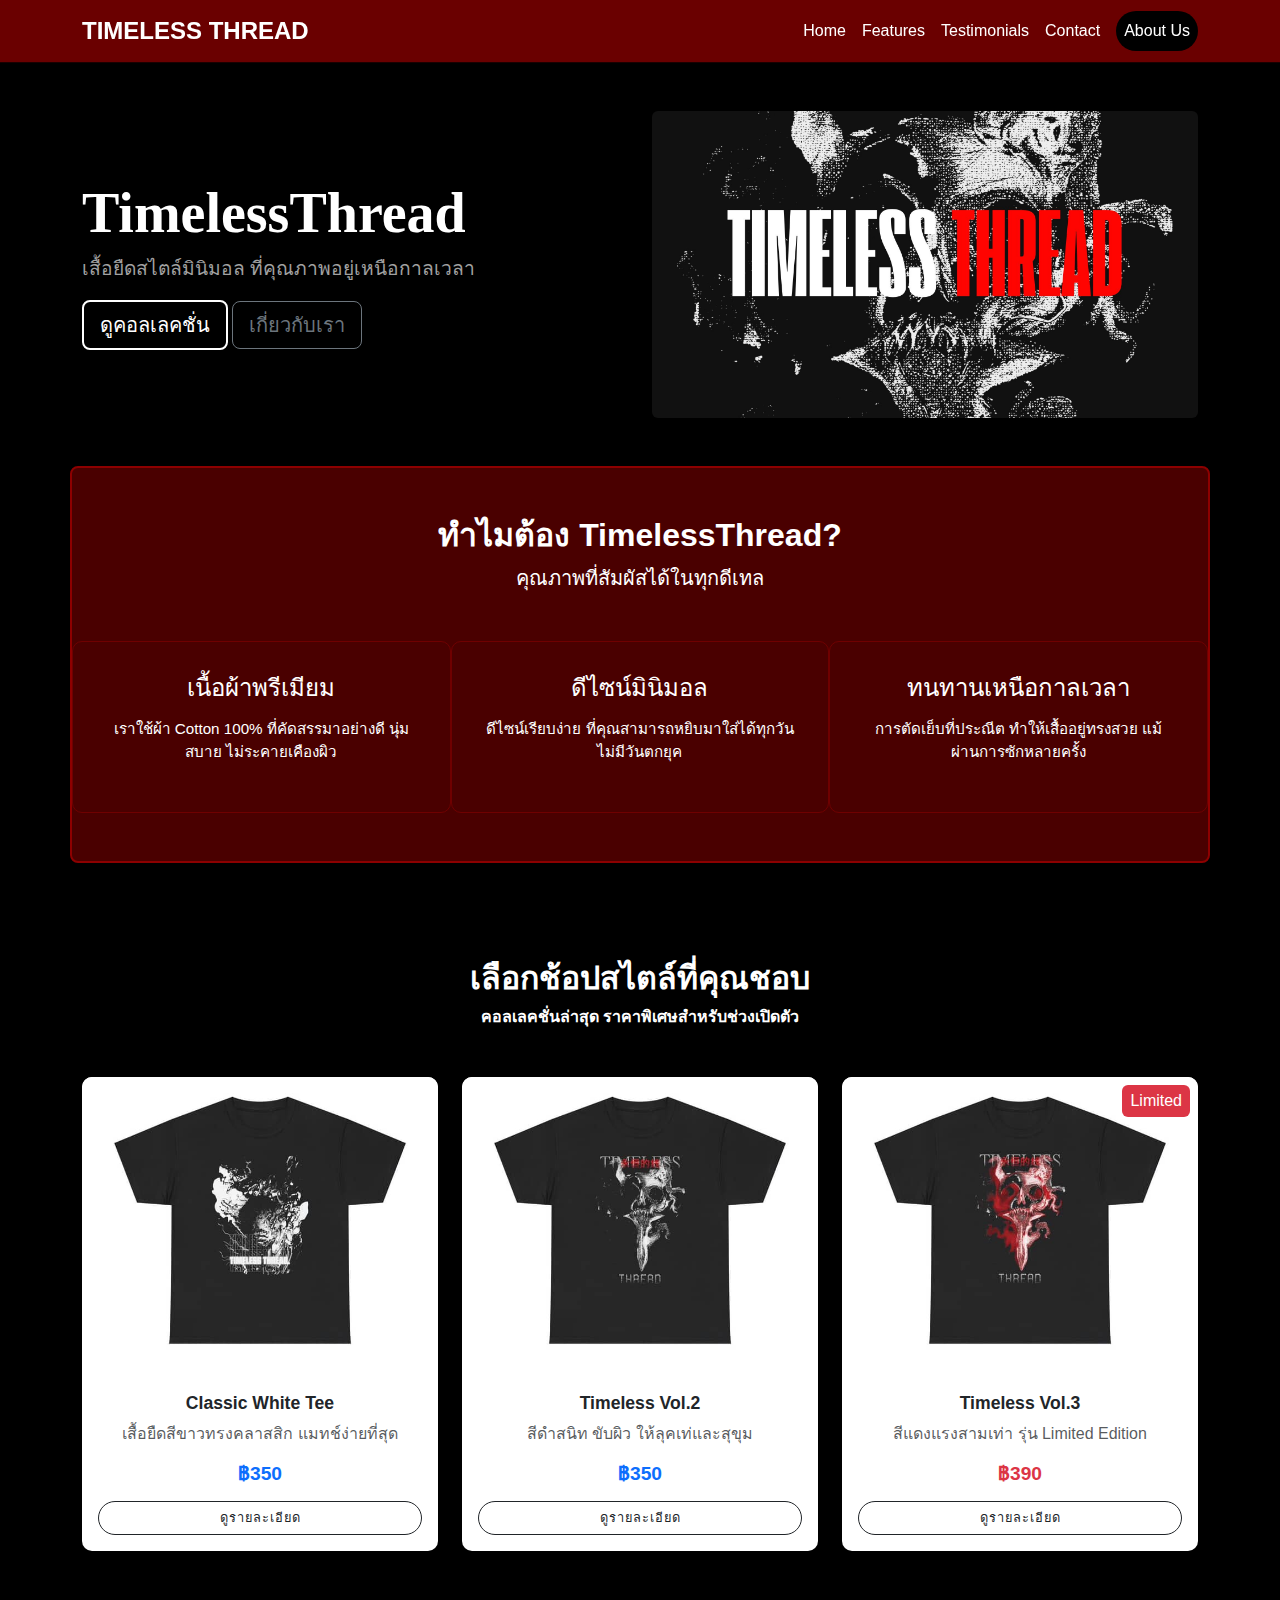
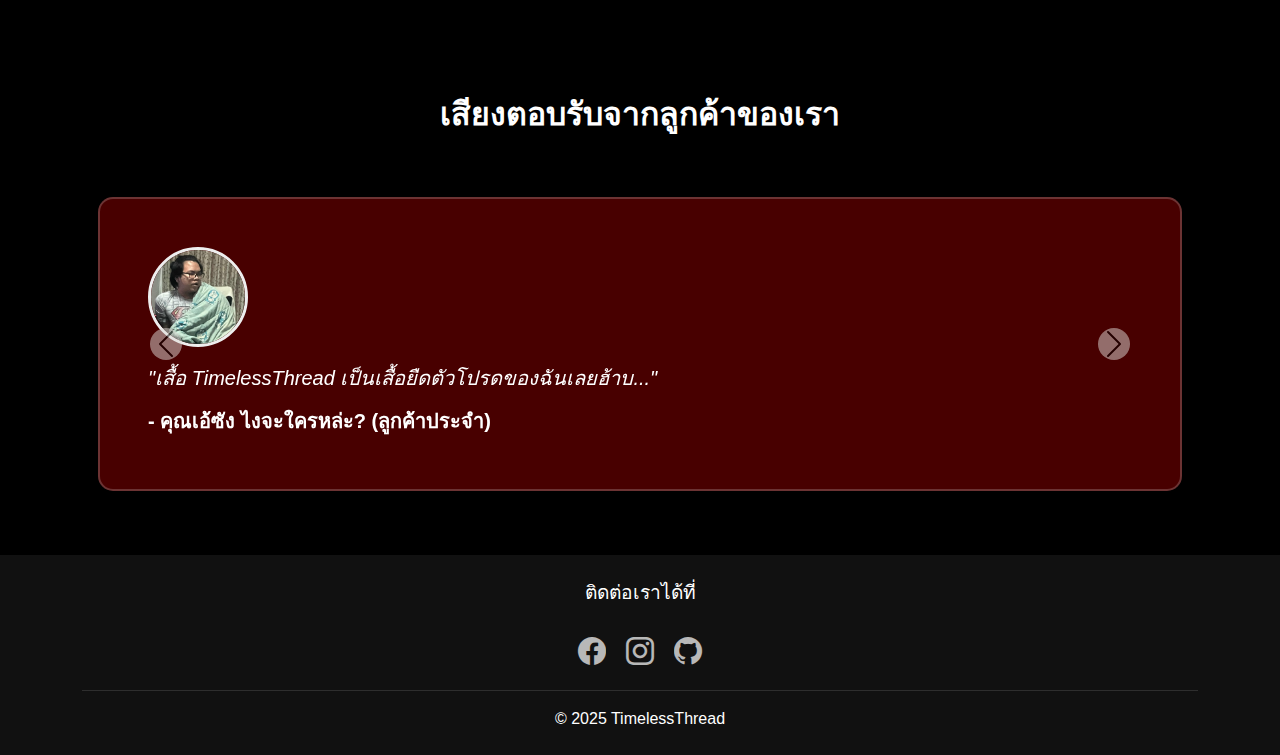
<file: index.html>
<!DOCTYPE html>
<html lang="th">
<head>
    <meta charset="UTF-8">
    <meta name="viewport" content="width=device-width, initial-scale=1.0">
    <title>TimelessThread</title>
    <link href="https://cdn.jsdelivr.net/npm/bootstrap@5.3.3/dist/css/bootstrap.min.css" rel="stylesheet">
    <link rel="stylesheet" href="https://cdn.jsdelivr.net/npm/bootstrap-icons@1.11.3/font/bootstrap-icons.min.css">
    <link rel="stylesheet" href="styles.css">
</head>
<body>

    <nav class="navbar navbar-expand-lg navbar-light sticky-top shadow-sm custom-navbar">
        <div class="container">
            <a class="navbar-brand brand-logo" href="index.html">
                <i class=></i> TIMELESS THREAD
            </a>
            <button class="navbar-toggler" type="button" data-bs-toggle="collapse" data-bs-target="#navbarNav">
                <span class="navbar-toggler-icon"></span>
            </button>
            <div class="collapse navbar-collapse" id="navbarNav">
                <ul class="navbar-nav ms-auto">
                    <li class="nav-item"><a class="nav-link nav-menu-item active" href="#header">Home</a></li>
                    <li class="nav-item"><a class="nav-link nav-menu-item" href="#features">Features</a></li>
                    <li class="nav-item"><a class="nav-link nav-menu-item" href="#testimonials">Testimonials</a></li>
                    <li class="nav-item"><a class="nav-link nav-menu-item" href="#contact">Contact</a></li>
                    <li class="nav-item"><a class="nav-link btn custom-btn-dark ms-lg-2" href="about.html">About Us</a></li>
                </ul>
            </div>
        </div>
    </nav>

    <section id="header" class="hero-section container my-5">
        <div class="row align-items-center">
            <div class="col-md-6 text-center text-md-start">
                <h1 class="display-4 fw-bold hero-title">TimelessThread</h1>
                <p class="lead hero-desc">เสื้อยืดสไตล์มินิมอล ที่คุณภาพอยู่เหนือกาลเวลา</p>
                <div class="hero-buttons">
                    <a href="#features" class="btn btn-primary btn-lg custom-btn-primary">ดูคอลเลคชั่น</a>
                    <a href="about.html" class="btn btn-outline-secondary btn-lg custom-btn-outline">เกี่ยวกับเรา</a>
                </div>
            </div>
            <div class="col-md-6 mt-4 mt-md-0">
                <img src="TIMELESSTHREAD.jpg" class="img-fluid rounded shadow hero-img" alt="Hero Image">

            </div>
        </div>
    </section>

    <section id="features" class="features-section features-dark container my-5 py-5 rounded-3">
        <div class="text-center mb-5">
            <h2 class="new-title1">ทำไมต้อง TimelessThread?</h2>
            <p class="section-subtitle lead">คุณภาพที่สัมผัสได้ในทุกดีเทล</p>
        </div>
        <div class="row">
            <div class="col-md-4 text-center feature-box">
                <h3 class="feature-title">เนื้อผ้าพรีเมียม</h3>
                <p class="feature-desc">เราใช้ผ้า Cotton 100% ที่คัดสรรมาอย่างดี นุ่มสบาย ไม่ระคายเคืองผิว</p>
            </div>
            <div class="col-md-4 text-center feature-box">
                <h3 class="feature-title">ดีไซน์มินิมอล</h3>
                <p class="feature-desc">ดีไซน์เรียบง่าย ที่คุณสามารถหยิบมาใส่ได้ทุกวัน ไม่มีวันตกยุค</p>
            </div>
            <div class="col-md-4 text-center feature-box">
                <h3 class="feature-title">ทนทานเหนือกาลเวลา</h3>
                <p class="feature-desc">การตัดเย็บที่ประณีต ทำให้เสื้ออยู่ทรงสวย แม้ผ่านการซักหลายครั้ง</p>
            </div>
        </div>
    </section>

    <section id="products" class="products-section container my-5 py-5">
        <div class="text-center mb-5">
            <h2 class="section-title fw-bold">เลือกช้อปสไตล์ที่คุณชอบ</h2>
            <p class="section-title1">คอลเลคชั่นล่าสุด ราคาพิเศษสำหรับช่วงเปิดตัว</p>

        </div>

        <div class="row g-4">
            <div class="col-md-4">
                <div class="card h-100 shadow-sm product-card">
                    <img src="TimeBlack.jpg" class="card-img-top product-img" alt="Classic White">
                    <div class="card-body text-center">
                        <h5 class="card-title product-name">Classic White Tee</h5>
                        <p class="card-text text-muted product-desc-short">เสื้อยืดสีขาวทรงคลาสสิก แมทช์ง่ายที่สุด</p>
                        <h4 class="text-primary fw-bold mb-3 product-price">฿350</h4>
                        <a href="product-detail.html?id=1" class="btn btn-outline-dark w-100 custom-btn-view">ดูรายละเอียด</a>
                    </div>
                </div>
            </div>
            <div class="col-md-4">
                <div class="card h-100 shadow-sm product-card">
                    <img src="TimeSkullBlack.png" class="card-img-top product-img" alt="Midnight Black">
                    <div class="card-body text-center">
                        <h5 class="card-title product-name">Timeless Vol.2</h5>
                        <p class="card-text text-muted product-desc-short">สีดำสนิท ขับผิว ให้ลุคเท่และสุขุม</p>
                        <h4 class="text-primary fw-bold mb-3 product-price">฿350</h4>
                        <a href="product-detail.html?id=2" class="btn btn-outline-dark w-100 custom-btn-view">ดูรายละเอียด</a>
                    </div>
                </div>
            </div>
            <div class="col-md-4">
                <div class="card h-100 shadow-sm product-card">
                    <div class="badge-limited position-absolute top-0 end-0 bg-danger text-white px-2 py-1 m-2 rounded">Limited</div>
                    <img src="TimeRed1.jpg" class="card-img-top product-img" alt="Comet Red">
                    <div class="card-body text-center">
                        <h5 class="card-title product-name">Timeless Vol.3</h5>
                        <p class="card-text text-muted product-desc-short">สีแดงแรงสามเท่า รุ่น Limited Edition</p>
                        <h4 class="text-danger fw-bold mb-3 product-price price-highlight">฿390</h4>
                        <a href="product-detail.html?id=3" class="btn btn-outline-dark w-100 custom-btn-view">ดูรายละเอียด</a>
                    </div>
                </div>
            </div>
        </div>
    </section>

    <section id="testimonials" class="testimonials-section testimonials-dark py-5">
        <div class="container">
            <h2 class="new-title2 text-center mb-5">เสียงตอบรับจากลูกค้าของเรา</h2>
            <div id="testimonialCarousel" class="carousel slide" data-bs-ride="carousel">
                <div class="carousel-inner">
                    <div class="carousel-item active">
                        <div class="testimonial-card">
                            <img src="ae profile.jpg" class="rounded-circle customer-img" alt="เอ้ซัง ไงจะใครหล่ะ?">
                            <p class="lead my-3 customer-quote">"เสื้อ TimelessThread เป็นเสื้อยืดตัวโปรดของฉันเลยฮ้าบ..."</p>
                            <h5 class="fw-bold customer-name">- คุณเอ้ซัง ไงจะใครหล่ะ? (ลูกค้าประจำ)</h5>
                        </div>
                    </div>
                    <div class="carousel-item">
                        <div class="testimonial-card">
                            <img src="win profile.jpg" class="rounded-circle customer-img" alt="สตาร์วิน สมิธแตร์">
                            <p class="lead my-3 customer-quote">"คุณภาพเกินราคาจริงๆ ครับ..."</p>
                            <h5 class="fw-bold customer-name">- คุณสตาร์วิน สมิธแตร์ (บล็อกเกอร์แฟชั่น)</h5>
                        </div>
                    </div>
                </div>
                <button class="carousel-control-prev" type="button" data-bs-target="#testimonialCarousel" data-bs-slide="prev">
                    <span class="carousel-control-prev-icon bg-dark rounded-circle" aria-hidden="true"></span>
                </button>
                <button class="carousel-control-next" type="button" data-bs-target="#testimonialCarousel" data-bs-slide="next">
                    <span class="carousel-control-next-icon bg-dark rounded-circle" aria-hidden="true"></span>
                </button>
            </div>
        </div>
    </section>

    <footer id="contact" class="main-footer py-4 bg-dark text-white">
        <div class="container text-center">
            <p class="footer-title">ติดต่อเราได้ที่</p>
            <div class="social-icons">
                <a href="#" class="social-link text-white fs-3 me-3"><i class="bi bi-facebook"></i></a>
                <a href="#" class="social-link text-white fs-3 me-3"><i class="bi bi-instagram"></i></a>
                <a href="#" class="social-link text-white fs-3"><i class="bi bi-github"></i></a>
            </div>
            <hr class="text-white-50">
            <p class="mb-0 copyright-text">&copy; 2025 TimelessThread</p>
        </div>
    </footer>

    <script src="https://cdn.jsdelivr.net/npm/bootstrap@5.3.3/dist/js/bootstrap.bundle.min.js"></script>
</body>
</html>
</file>
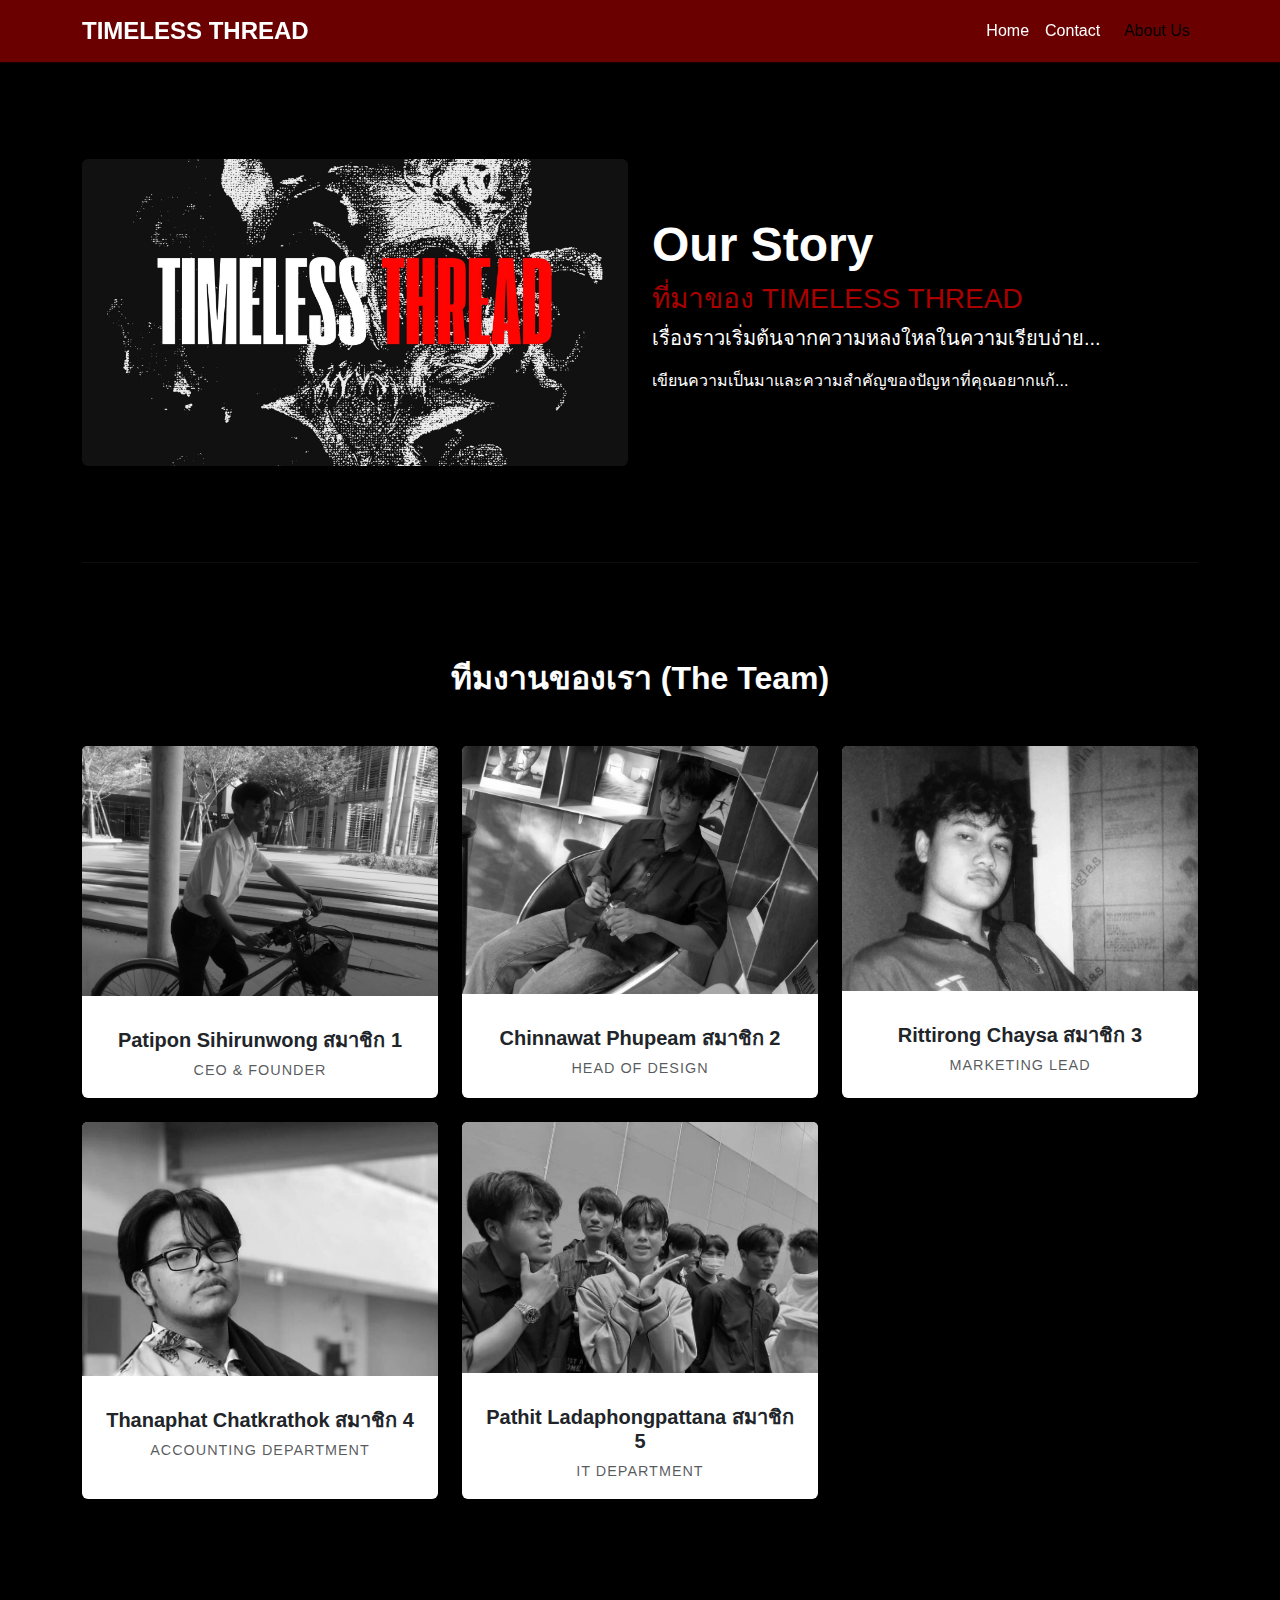
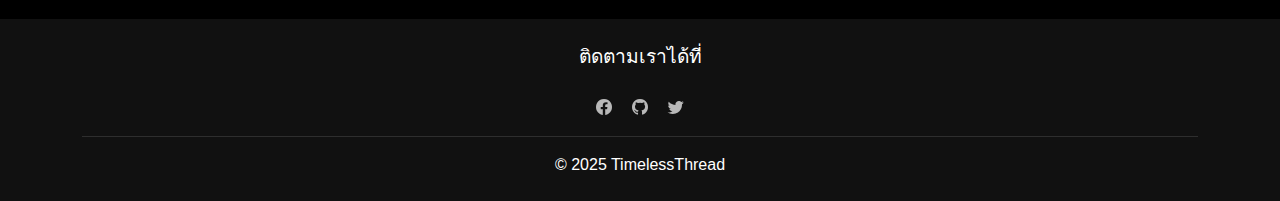
<file: about.html>
<!DOCTYPE html>
<html lang="th">
<head>
    <meta charset="UTF-8">
    <meta name="viewport" content="width=device-width, initial-scale=1.0">
    <title>About Us - TimelessThread</title>
    <link href="https://cdn.jsdelivr.net/npm/bootstrap@5.3.3/dist/css/bootstrap.min.css" rel="stylesheet">
    <link rel="stylesheet" href="https://cdn.jsdelivr.net/npm/bootstrap-icons@1.11.3/font/bootstrap-icons.min.css">
    <link rel="stylesheet" href="styles.css">
</head>
<body>
    <nav class="navbar navbar-expand-lg navbar-light sticky-top shadow-sm custom-navbar">
        <div class="container">
            <a class="navbar-brand brand-logo" href="index.html">
                <i class=></i> TIMELESS THREAD
            </a>
            <button class="navbar-toggler" type="button" data-bs-toggle="collapse" data-bs-target="#navbarNav">
                <span class="navbar-toggler-icon"></span>
            </button>
            <div class="collapse navbar-collapse" id="navbarNav">
                <ul class="navbar-nav ms-auto">
                    <li class="nav-item"><a class="nav-link nav-menu-item" href="index.html">Home</a></li>
                    <li class="nav-item"><a class="nav-link nav-menu-item" href="index.html#contact">Contact</a></li>
                    <li class="nav-item"><a class="nav-link btn custom-btn-dark ms-lg-2 active" href="about.html">About Us</a></li>
                </ul>
            </div>
        </div>
    </nav>

    <main class="container my-5">
        <section id="story" class="story-section py-5">
            <div class="row align-items-center">
                <div class="col-md-6">
                    <img src="TIMELESSTHREAD.jpg" class="img-fluid rounded shadow story-img" alt="Our Inspiration">
                </div>
                <div class="col-md-6 mt-4 mt-md-0 story-text-white">
    <h1 class="display-5 fw-bold story-title">Our Story</h1>
    <h3 class="text-primary story-subtitle">ที่มาของ TIMELESS THREAD</h3>
    <div class="story-content">
        <p class="lead">เรื่องราวเริ่มต้นจากความหลงใหลในความเรียบง่าย...</p>
        <p>เขียนความเป็นมาและความสำคัญของปัญหาที่คุณอยากแก้...</p>
    </div>
</div>

            </div>
        </section>

        <hr class="my-5 section-divider">

        <section id="team" class="team-section py-5">
            <h2 class="text-center mb-5 section-title">ทีมงานของเรา (The Team)</h2>
            <div class="row text-center">
                <div class="col-md-4 mb-4">
                    <div class="card shadow-sm h-100 team-card">
                        <img src="Jeffy.JPG" class="card-img-top member-img" alt="Member 1">
                        <div class="card-body">
                            <h5 class="card-title member-name">Patipon Sihirunwong สมาชิก 1</h5>
                            <p class="card-text text-muted member-role">CEO & Founder</p>
                        </div>
                    </div>
                </div>
                <div class="col-md-4 mb-4">
                    <div class="card shadow-sm h-100 team-card">
                        <img src="KIm.jpg" class="card-img-top member-img" alt="Member 2">
                        <div class="card-body">
                            <h5 class="card-title member-name">Chinnawat Phupeam สมาชิก 2</h5>
                            <p class="card-text text-muted member-role">Head of Design</p>
                        </div>
                    </div>
                </div>
                 <div class="col-md-4 mb-4">
                    <div class="card shadow-sm h-100 team-card">
                        <img src="Put.jpg" class="card-img-top member-img" alt="Member 3">
                        <div class="card-body">
                            <h5 class="card-title member-name">Rittirong Chaysa สมาชิก 3</h5>
                            <p class="card-text text-muted member-role">Marketing Lead</p>
                        </div>
                    </div>
                </div>
                <div class="col-md-4 mb-4">
                    <div class="card shadow-sm h-100 team-card">
                        <img src="ae.jpg" class="card-img-top member-img" alt="Member 3">
                        <div class="card-body">
                            <h5 class="card-title member-name">Thanaphat Chatkrathok สมาชิก 4</h5>
                            <p class="card-text text-muted member-role">Accounting department</p>
                        </div>
                    </div>
                </div>
                <div class="col-md-4 mb-4">
                    <div class="card shadow-sm h-100 team-card">
                        <img src="win.jpg" class="card-img-top member-img" alt="Member 3">
                        <div class="card-body">
                            <h5 class="card-title member-name">Pathit Ladaphongpattana สมาชิก 5</h5>
                            <p class="card-text text-muted member-role">IT department</p>
                        </div>
                    </div>
                </div>
            </div>
        </section>
    </main>

    <footer class="main-footer py-4 bg-dark text-white">
        <div class="container text-center">
            <p class="footer-title">ติดตามเราได้ที่</p>
            <div class="social-icons">
                <a href="#" class="social-link text-white mx-2"><i class="bi bi-facebook"></i></a>
                <a href="#" class="social-link text-white mx-2"><i class="bi bi-github"></i></a>
                <a href="#" class="social-link text-white mx-2"><i class="bi bi-twitter"></i></a>
            </div>
            <hr class="text-white-50">
            <p class="mb-0 copyright-text">&copy; 2025 TimelessThread</p>
        </div>
    </footer>
    <script src="https://cdn.jsdelivr.net/npm/bootstrap@5.3.3/dist/js/bootstrap.bundle.min.js"></script>
</body>
</html>
</file>
<file: styles.css>
/* =========================================
   1. Global Styles (สไตล์ทั่วไปทั้งเว็บ)
   ========================================= */
body {
    font-family: 'Sarabun', sans-serif; /* แนะนำให้ไปหา Font Google มาใส่ */
    background-color: #000000; /* สีพื้นหลังเว็บ */
    color: #333; /* สีตัวหนังสือทั่วไป */
}

a {
    text-decoration: none; /* เอาขีดเส้นใต้ลิงก์ออก */
}

/* =========================================
   2. Navbar (แถบเมนู)
   ========================================= */
.custom-navbar {
    background-color: #6a0000 !important; /* สีพื้นหลังเมนู */
    border-bottom: 1px solid #1a0000; /* เส้นขอบล่างบางๆ */
}

.brand-logo {
    font-weight: bold;
    font-size: 1.5rem;
    color: #ffffff !important;
    /* letter-spacing: 2px;  ลองเปิดบรรทัดนี้ดู ถ้าอยากให้ตัวหนังสือห่างๆ */
}

.nav-menu-item {
    font-weight: 500;
    color: #ffffff !important;
    transition: color 0.3s; /* เอฟเฟกต์ตอนเปลี่ยนสี */
}

.nav-menu-item:hover {
    color: #ff4c4c9d !important; /* สีตอนเอาเมาส์ชี้เมนู */
}

.custom-btn-dark {
    background-color: #000;
    color: #fff;
    border-radius: 20px; /* ความมนของปุ่ม */
    padding: 0.5rem 1.5rem;
}

/* =========================================
   3. Hero Section (ส่วนหัวข้อใหญ่)
   ========================================= */
.hero-section {
    /* background-color: #fff; */
}

.hero-title {
    font-family: 'Times New Roman', serif; /* ฟอนต์แบบมีหัวให้ดูคลาสสิก */
    color: #ffffff;
    /* text-transform: uppercase; ตัวพิมพ์ใหญ่หมด */
}

.hero-desc {
    color: #a1a1a1;
    font-size: 1.2rem;
}

.hero-img {
    border-radius: 15px; /* รูปมุมมน */
    box-shadow: 0 10px 30px rgba(0,0,0,0.1); /* เงารูปภาพ */
}

.custom-btn-primary {
    background-color: #000;
    border: 2px solid #ffffff;
    transition: all 0.3s;
}

.custom-btn-primary:hover {
    background-color: #ffffff;
    color: #000;
}

/* =========================================
   4. Features Section (คุณสมบัติ)
   ========================================= */
.features-section {
    background-color: #4f0000; /* เปลี่ยนสีพื้นหลังส่วนนี้ได้ */
}

.feature-box {
    padding: 2rem;
    transition: transform 0.3s;
}

.feature-box:hover {
    transform: translateY(-5px); /* ขยับขึ้นเล็กน้อยตอนชี้ */
}

.feature-title {
    font-size: 1.5rem;
    margin-bottom: 1rem;
    color: #000000;
}

.feature-desc {
    color: #777;
    font-size: 0.95rem;
}

/* =========================================
   5. Products Section (สินค้า)
   ========================================= */
.products-section {
    /* padding-top: 50px; */
}

.section-title {
    font-weight: 800;
    color: #ffffff;
}
.new-title1 {
    font-weight: 800;
    color: #000000;
}
.new-title2 {
    font-weight: 800;
    color: #000000;
}
.section-title1 {
    font-weight: 800;
    color: #ffffff;
}


/* การ์ดสินค้า */
.product-card {
    border: none; /* เอาเส้นขอบออก */
    transition: all 0.3s ease;
    background-color: #fff;
    border-radius: 10px;
    overflow: hidden; /* ตัดรูปส่วนเกิน */
}

.product-card:hover {
    transform: translateY(-10px); /* ลอยขึ้น */
    box-shadow: 0 15px 30px rgba(0,0,0,0.1) !important; /* เงาเข้มขึ้น */
}

.product-img {
    height: 300px; /* บังคับความสูงรูปให้เท่ากัน */
    object-fit: cover; /* จัดรูปให้เต็มกรอบไม่เบี้ยว */
}

.product-name {
    font-weight: bold;
    font-size: 1.1rem;
}

.product-price {
    font-size: 1.2rem;
}

.custom-btn-view {
    border-radius: 50px; /* ปุ่มรี */
    text-transform: uppercase;
    font-size: 0.8rem;
    letter-spacing: 1px;
}

/* =========================================
   6. Testimonials (รีวิวลูกค้า)
   ========================================= */
.testimonial-card {
    padding: 3rem;
    background: #fff;
    border-radius: 15px;
    box-shadow: 0 5px 15px rgba(0,0,0,0.05);
    margin: 1rem;
}

.customer-img {
    width: 100px;
    height: 100px;
    object-fit: cover;
    border: 3px solid #eee;
}

.customer-quote {
    font-style: italic; /* ตัวเอียง */
    color: #555;
}

/* =========================================
   7. About Page (หน้าเกี่ยวกับเรา)
   ========================================= */
.story-title {
    font-weight: bold;
}

.story-text-white * {
    color: #ffffff !important;
}

.story-text-white .text-primary {
    color: #ab0000 !important;
}

.story-subtitle {
    color: #ffffff; /* สีน้ำเงิน Bootstrap หรือเปลี่ยนเป็นโค้ดสีอื่น */
}

.story-img {
    border-radius: 20px;
}

.team-card {
    border: none;
    transition: 0.3s;
}

.team-card:hover {
    background-color: #aa0000; /* เปลี่ยนสีพื้นหลังการ์ดทีมตอนชี้ */
}

.member-img {
    filter: grayscale(100%); /* ทำให้รูปทีมงานเป็นขาวดำ (เท่ๆ) */
    transition: 0.3s;
}

.team-card:hover .member-img {
    filter: grayscale(0%); /* พอชี้แล้วกลับมาเป็นสี */
}

.member-name {
    font-weight: bold;
    margin-top: 1rem;
}

.member-role {
    font-size: 0.9rem;
    text-transform: uppercase;
    letter-spacing: 1px;
}

/* =========================================
   8. Footer (ส่วนท้าย)
   ========================================= */
.main-footer {
    background-color: #111 !important; /* ดำสนิท */
}

.footer-title {
    font-size: 1.2rem;
    margin-bottom: 1.5rem;
}

.social-link {
    opacity: 0.7;
    transition: 0.3s;
}

.social-link:hover {
    opacity: 1; /* สว่างขึ้นตอนชี้ */
    transform: scale(1.2); /* ขยายใหญ่ขึ้นนิดนึง */
}
/* Features Section Dark Mode */
.features-dark {
    background-color: #4a0000; /* พื้นหลังดำ */
    border: 2px solid #8d0000; /* กรอบสีขาว (ปรับเป็นดำ/ขาวได้) */
    border-radius: 15px;
}

.features-dark .new-title1,
.features-dark .section-subtitle,
.features-dark .feature-title,
.features-dark .feature-desc {
    color: #ffffff !important; /* ตัวหนังสือสีขาวทั้งหมด */
}

.features-dark .feature-box {
    border: 1px solid #6f0000; /* กรอบโปร่งบางๆ ของแต่ละกล่อง */
    padding: 2rem;
    border-radius: 10px;
}
/* ================================
   Testimonials Dark Mode
   ================================ */
.testimonials-dark {
    background-color: #000000; /* สีพื้นหลัง section */
}

.testimonials-dark .testimonial-card {
    background-color: rgb(72, 0, 0); /* พื้นหลังการ์ดแบบโปร่งหรูๆ */
    border: 2px solid #ffffff33; /* กรอบขาวจาง */
    border-radius: 15px;
    padding: 3rem;
    color: #ffffff;
}

.testimonials-dark .customer-name,
.testimonials-dark .customer-quote,
.testimonials-dark .new-title2 {
    color: #ffffff !important; /* ข้อความสีขาวทั้งหมด */
}

.testimonials-dark .carousel-control-prev-icon,
.testimonials-dark .carousel-control-next-icon {
    filter: invert(1); /* เปลี่ยนไอคอนลูกศรให้เป็นสีขาว */
}
</file>
